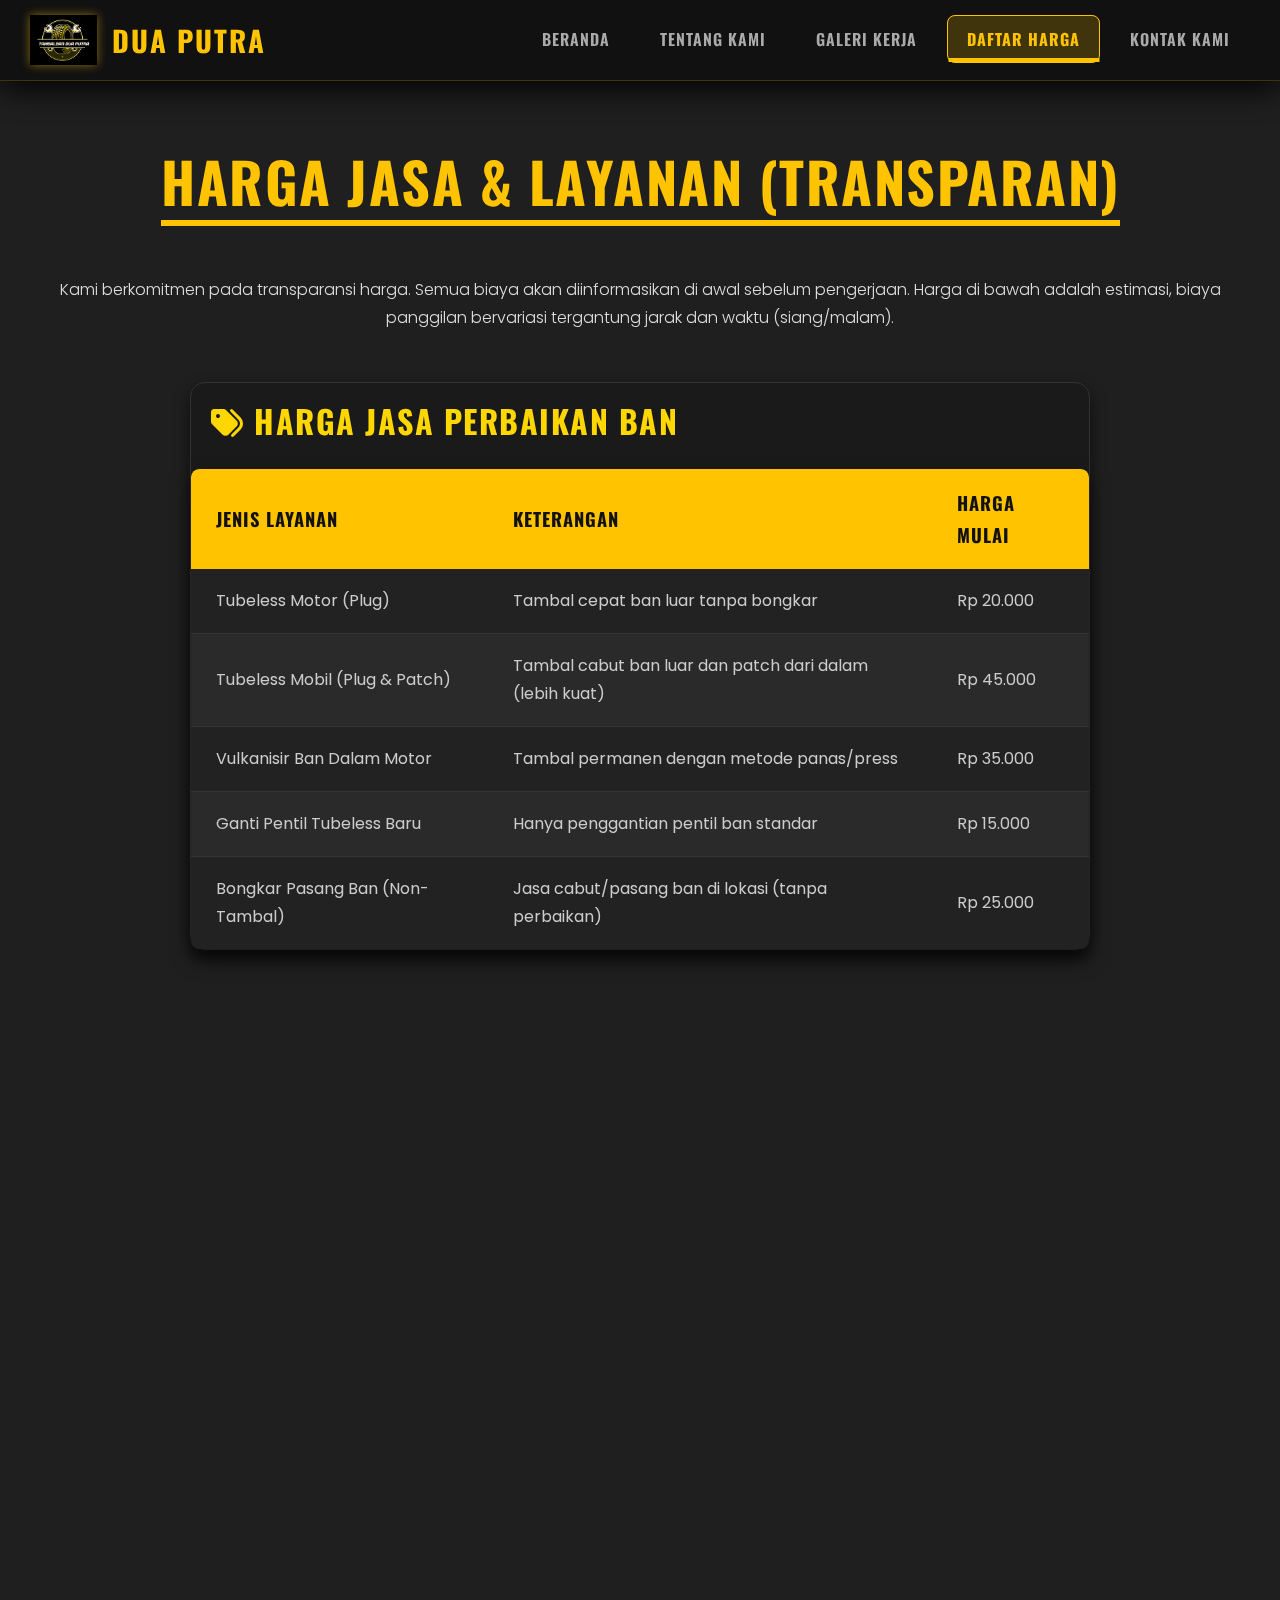
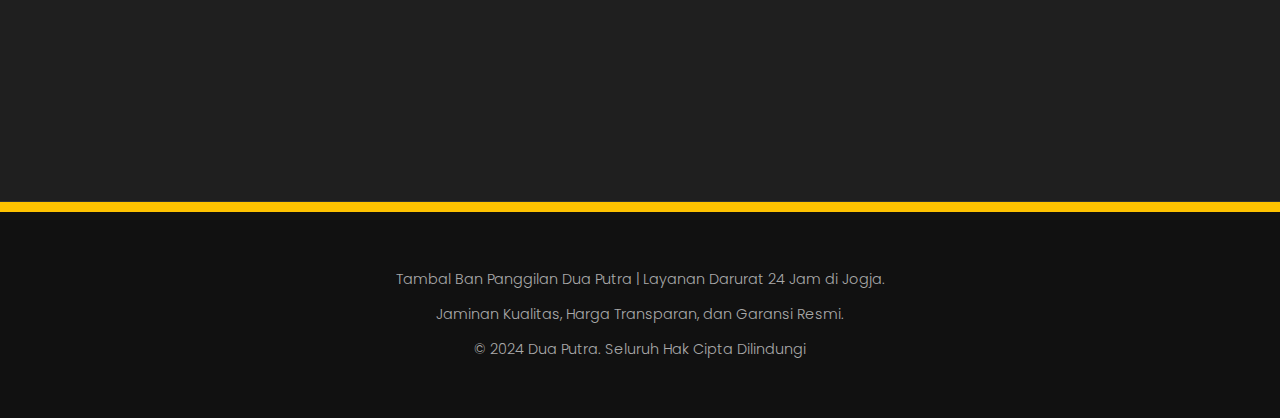
<file: harga.html>
<!DOCTYPE html>
<html lang="id">
<head>
    <meta charset="UTF-8">
    <meta name="viewport" content="width=device-width, initial-scale=1.0">
    <title>Daftar Harga | Dua Putra</title>
    <link rel="stylesheet" href="https://cdnjs.cloudflare.com/ajax/libs/font-awesome/6.0.0-beta3/css/all.min.css">
    <link rel="stylesheet" href="style.css">
    <meta name="description" content="Daftar harga transparan untuk jasa tambal ban motor, mobil, tubeless, vulkanisir, dan biaya panggilan di Yogyakarta.">
    <meta name="keywords" content="harga tambal ban motor, biaya tambal ban mobil panggilan, harga vulkanisir, biaya kunjungan tambal ban">
</head>
<body>

    <header>
        <div class="container">
            <a href="index.html" class="logo-container">
                <img src="logozicco.png" alt="Logo Dua Putra" class="logo-img">
                <span class="logo-text">Dua Putra</span>
            </a>

            <nav>
                <ul class="nav-list">
                    <li><a href="index.html">Beranda</a></li>
                    <li><a href="tentang.html">Tentang Kami</a></li>
                    <li><a href="galeri.html">Galeri Kerja</a></li>
                    <li><a href="harga.html" class="active">Daftar Harga</a></li>
                    <li><a href="kontak.html">Kontak Kami</a></li>
                </ul>
            </nav>
        </div>
    </header>

    <section id="harga">
        <div class="container" style="flex-direction: column;">
            <h2 class="animate-on-scroll">Harga Jasa & Layanan (Transparan)</h2>
            
            <p class="text-center animate-on-scroll fade-in-delay-1">
                Kami berkomitmen pada transparansi harga. Semua biaya akan diinformasikan di awal sebelum pengerjaan. Harga di bawah adalah estimasi, biaya panggilan bervariasi tergantung jarak dan waktu (siang/malam).
            </p>

            <div class="layanan-item animate-on-scroll fade-in-delay-2 margin-top-30" style="width: 100%; max-width: 900px; padding: 0;">
                <h3 style="margin: 20px 20px 0 20px;"><i class="fas fa-tags"></i> Harga Jasa Perbaikan Ban</h3>
                <table class="tabel-harga">
                    <thead>
                        <tr>
                            <th>Jenis Layanan</th>
                            <th>Keterangan</th>
                            <th>Harga Mulai</th>
                        </tr>
                    </thead>
                    <tbody>
                        <tr>
                            <td data-label="Jenis Layanan">Tubeless Motor (Plug)</td>
                            <td data-label="Keterangan">Tambal cepat ban luar tanpa bongkar</td>
                            <td data-label="Harga Mulai">Rp 20.000</td>
                        </tr>
                        <tr>
                            <td data-label="Jenis Layanan">Tubeless Mobil (Plug & Patch)</td>
                            <td data-label="Keterangan">Tambal cabut ban luar dan patch dari dalam (lebih kuat)</td>
                            <td data-label="Harga Mulai">Rp 45.000</td>
                        </tr>
                        <tr>
                            <td data-label="Jenis Layanan">Vulkanisir Ban Dalam Motor</td>
                            <td data-label="Keterangan">Tambal permanen dengan metode panas/press</td>
                            <td data-label="Harga Mulai">Rp 35.000</td>
                        </tr>
                        <tr>
                            <td data-label="Jenis Layanan">Ganti Pentil Tubeless Baru</td>
                            <td data-label="Keterangan">Hanya penggantian pentil ban standar</td>
                            <td data-label="Harga Mulai">Rp 15.000</td>
                        </tr>
                        <tr>
                            <td data-label="Jenis Layanan">Bongkar Pasang Ban (Non-Tambal)</td>
                            <td data-label="Keterangan">Jasa cabut/pasang ban di lokasi (tanpa perbaikan)</td>
                            <td data-label="Harga Mulai">Rp 25.000</td>
                        </tr>
                    </tbody>
                </table>
            </div>

            <div class="layanan-item animate-on-scroll fade-in-delay-3 margin-top-30" style="width: 100%; max-width: 900px; padding: 0;">
                <h3 style="margin: 20px 20px 0 20px;"><i class="fas fa-location-arrow"></i> Biaya Panggilan (Jasa Kunjungan)</h3>
                <table class="tabel-harga">
                    <thead>
                        <tr>
                            <th>Jarak dari Base</th>
                            <th>Siang (06:00 - 18:00)</th>
                            <th>Malam (18:00 - 06:00)</th>
                        </tr>
                    </thead>
                    <tbody>
                        <tr>
                            <td data-label="Jarak dari Base">0 - 5 km</td>
                            <td data-label="Siang (06:00 - 18:00)">Rp 25.000</td>
                            <td data-label="Malam (18:00 - 06:00)">Rp 35.000</td>
                        </tr>
                        <tr>
                            <td data-label="Jarak dari Base">5 - 10 km</td>
                            <td data-label="Siang (06:00 - 18:00)">Rp 35.000</td>
                            <td data-label="Malam (18:00 - 06:00)">Rp 50.000</td>
                        </tr>
                        <tr>
                            <td data-label="Jarak dari Base">10 - 15 km</td>
                            <td data-label="Siang (06:00 - 18:00)">Rp 50.000</td>
                            <td data-label="Malam (18:00 - 06:00)">Rp 75.000</td>
                        </tr>
                        <tr>
                            <td data-label="Jarak dari Base">> 15 km</td>
                            <td data-label="Siang (06:00 - 18:00)">Nego (Mulai Rp 60.000)</td>
                            <td data-label="Malam (18:00 - 06:00)">Nego (Mulai Rp 80.000)</td>
                        </tr>
                    </tbody>
                </table>
            </div>
            
            <div class="layanan-item animate-on-scroll fade-in-delay-4 margin-top-50 border-top-dashed" style="width: 100%; max-width: 900px; padding: 30px;">
                <p class="text-center" style="margin-bottom: 0;">
                    <i class="fas fa-exclamation-circle text-highlight"></i>
                    Biaya jasa dan panggilan dibayarkan setelah pengerjaan selesai. Hubungi kami untuk konfirmasi harga final, terutama di waktu sibuk atau jarak jauh.
                </p>
            </div>
            
            <a href="kontak.html" class="btn margin-top-50 animate-on-scroll fade-in-delay-5">Panggil Teknisi Sekarang Juga!</a>

        </div>
    </section>

    <footer>
        <div class="container footer-content">
            <p>Tambal Ban Panggilan Dua Putra | Layanan Darurat 24 Jam di Jogja.</p>
            <p>Jaminan Kualitas, Harga Transparan, dan Garansi Resmi.</p>
            <p>© 2024 Dua Putra. Seluruh Hak Cipta Dilindungi</p>
        </div>
    </footer>

    <script src="script.js"></script>
</body>
</html>
</file>
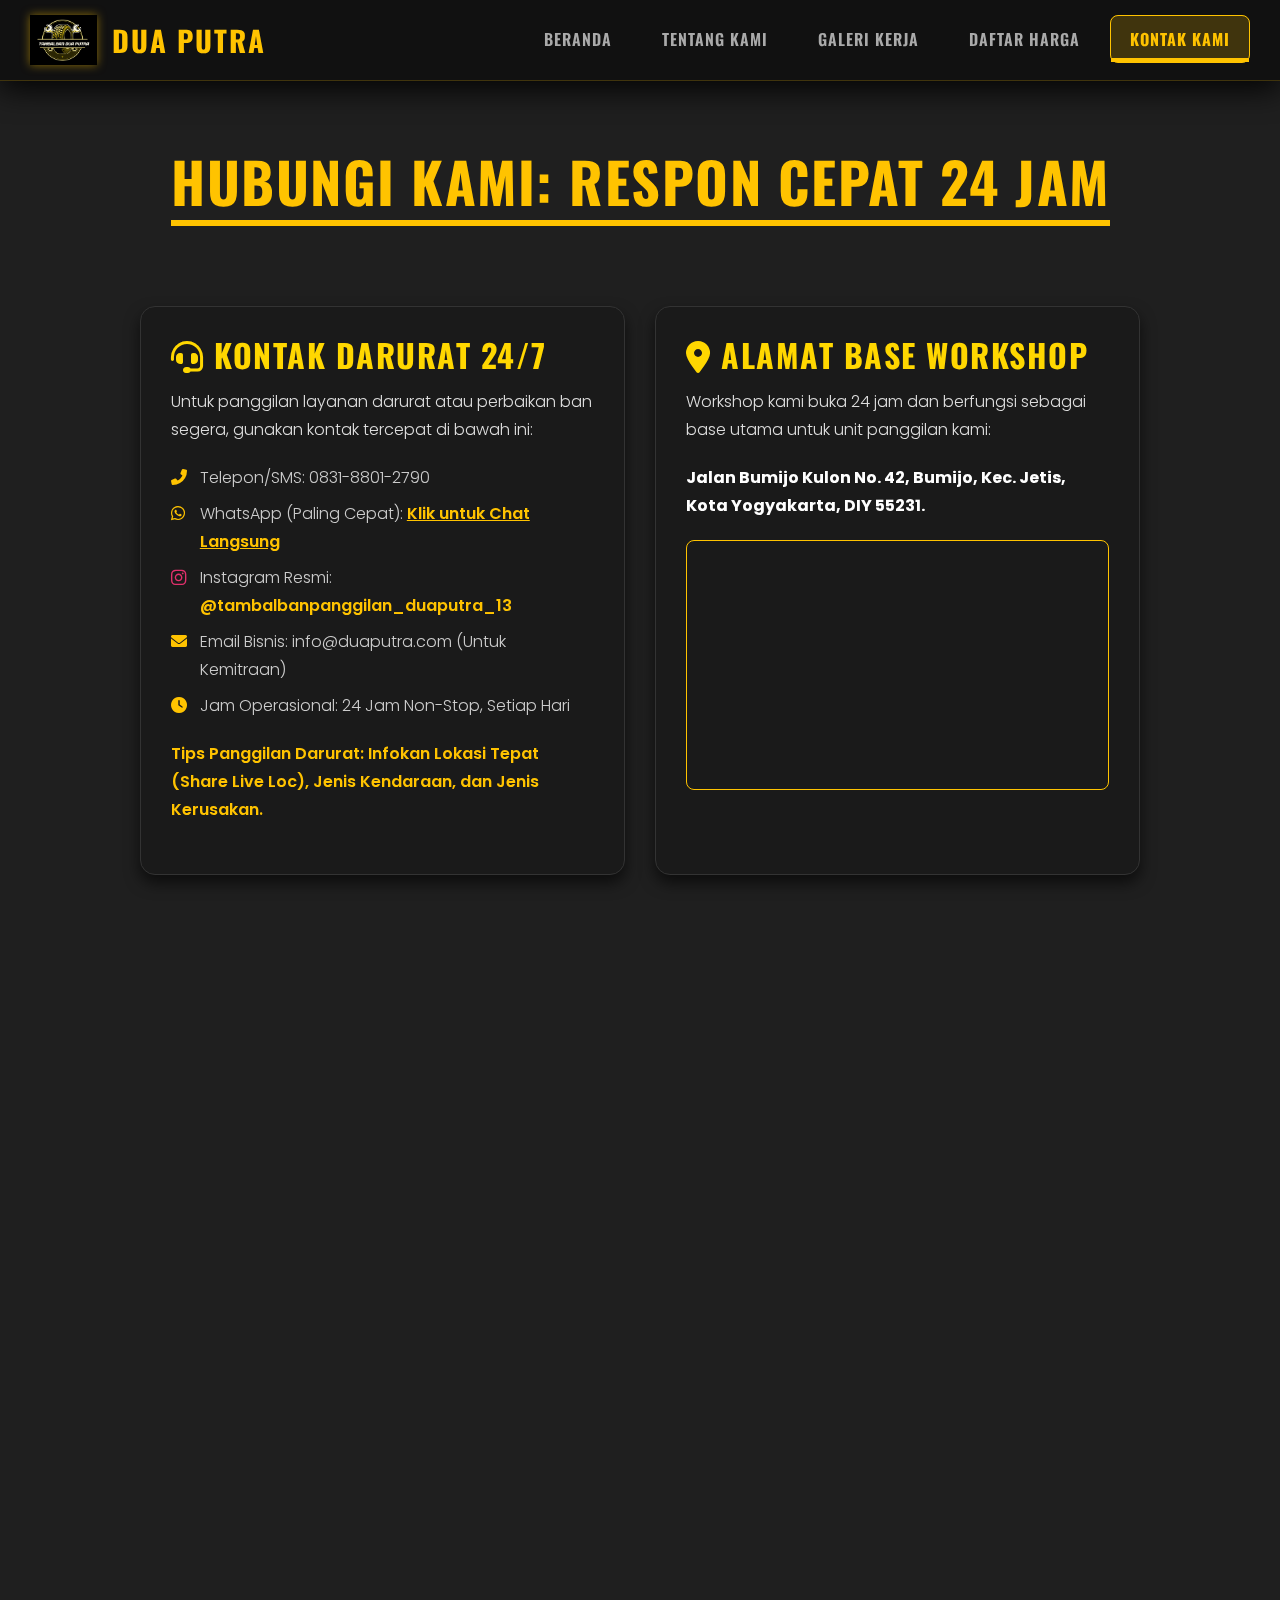
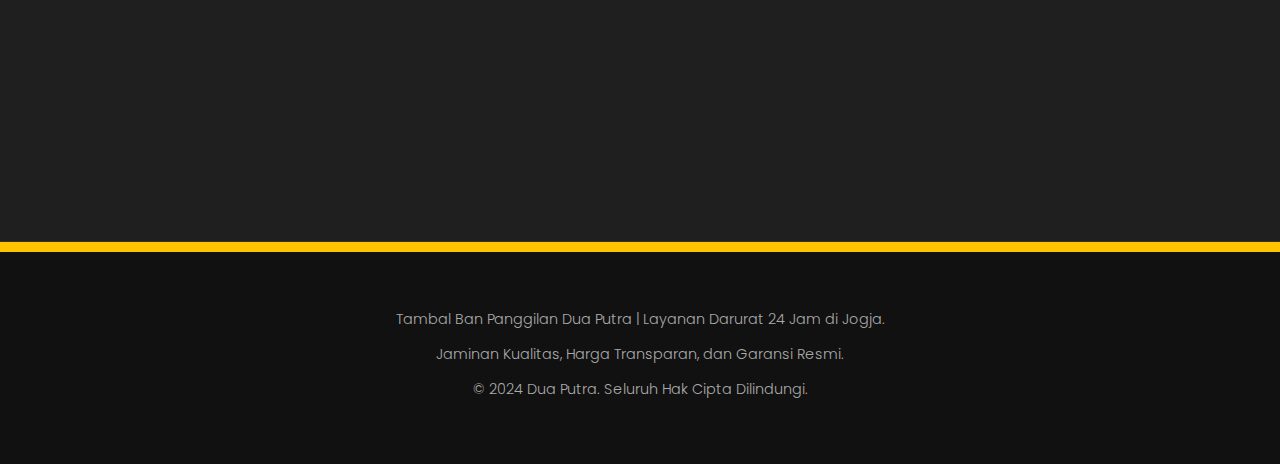
<file: kontak.html>
<!DOCTYPE html>
<html lang="id">
<head>
    <meta charset="UTF-8">
    <meta name="viewport" content="width=device-width, initial-scale=1.0">
    <title>Kontak Kami | Dua Putra</title>
    <link rel="stylesheet" href="https://cdnjs.cloudflare.com/ajax/libs/font-awesome/6.0.0-beta3/css/all.min.css">
    <link rel="stylesheet" href="style.css">
    <meta name="description" content="Hubungi Tambal Ban Dua Putra 24 jam untuk layanan panggilan darurat di Yogyakarta. Telepon, WhatsApp, dan Form Kontak.">
    <meta name="keywords" content="nomor telepon tambal ban 24 jam, alamat tambal ban jogja, kontak darurat ban">
</head>
<body>

    <header>
        <div class="container">
            <a href="index.html" class="logo-container">
                <img src="logozicco.png" alt="Logo Dua Putra" class="logo-img">
                <span class="logo-text">Dua Putra</span>
            </a>

            <nav>
                <ul class="nav-list">
                    <li><a href="index.html">Beranda</a></li>
                    <li><a href="tentang.html">Tentang Kami</a></li>
                    <li><a href="galeri.html">Galeri Kerja</a></li>
                    <li><a href="harga.html">Daftar Harga</a></li>
                    <li><a href="kontak.html" class="active">Kontak Kami</a></li>
                </ul>
            </nav>
        </div>
    </header>

    <section id="kontak">
        <div class="container" style="flex-direction: column; align-items: center;">
            <h2 class="text-center animate-on-scroll">Hubungi Kami: Respon Cepat 24 Jam</h2>
            
            <div style="display: grid; grid-template-columns: repeat(auto-fit, minmax(300px, 1fr)); gap: 30px; width: 100%; max-width: 1000px; margin-top: 30px;">

                <div class="layanan-item animate-on-scroll" style="padding: 30px;">
                    <h3 style="margin-top: 0;"><i class="fas fa-headset"></i> Kontak Darurat 24/7</h3>
                    <p>Untuk panggilan layanan darurat atau perbaikan ban segera, gunakan kontak tercepat di bawah ini:</p>
                    
                    <ul style="list-style: none; padding-left: 0;">
                        <li><i class="fas fa-phone-alt" style="color: var(--warna-utama);"></i> Telepon/SMS: 0831-8801-2790</li>
                        <li><i class="fab fa-whatsapp" style="color: var(--warna-utama);"></i> WhatsApp (Paling Cepat): <a href="https://wa.me/6283188012790" class="text-highlight">Klik untuk Chat Langsung</a></li>
                        
                        <li><i class="fab fa-instagram instagram-icon"></i> Instagram Resmi: <a href="https://www.instagram.com/tambalbanpanggilan_duaputra_13" class="text-highlight">@tambalbanpanggilan_duaputra_13</a></li>
                        
                        <li><i class="fas fa-envelope" style="color: var(--warna-utama);"></i> Email Bisnis: info@duaputra.com (Untuk Kemitraan)</li>
                        <li><i class="fas fa-clock" style="color: var(--warna-utama);"></i> Jam Operasional: 24 Jam Non-Stop, Setiap Hari</li>
                    </ul>
                    <p class="text-highlight margin-top-20">Tips Panggilan Darurat: Infokan Lokasi Tepat (Share Live Loc), Jenis Kendaraan, dan Jenis Kerusakan.</p>
                </div>

                <div class="layanan-item animate-on-scroll fade-in-delay-1" style="padding: 30px;">
                    <h3 style="margin-top: 0;"><i class="fas fa-map-marker-alt"></i> Alamat Base Workshop</h3>
                    <p>Workshop kami buka 24 jam dan berfungsi sebagai base utama untuk unit panggilan kami:</p>
                    <p style="font-weight: bold; color: var(--warna-teks);">Jalan Bumijo Kulon No. 42, Bumijo, Kec. Jetis, Kota Yogyakarta, DIY 55231.</p>
                    
                    <div style="height: 250px; width: 100%; border: 1px solid var(--warna-utama); border-radius: var(--radius-default); overflow: hidden; margin-top: 15px;">
                        <iframe src="https://www.google.com/maps/embed?pb=!1m18!1m12!1m3!1d3953.0768407870933!2d110.36006451477815!3d-7.794101494396181!2m3!1f0!2f0!3f0!3m2!1i1024!2i768!4f13.1!3m3!1m2!1s0x2e7a5789a7f3d537%3A0x673c09f8e4e97653!2sTambal%20Ban%2024%20Jam%20Dua%20Putra!5e0!3m2!1sid!2sid!4v1638361026789!5m2!1sid!2sid" width="100%" height="100%" style="border:0;" allowfullscreen="" loading="lazy"></iframe>
                    </div>
                </div>

            </div>

            <div class="layanan-item animate-on-scroll fade-in-delay-2 margin-top-30" style="width: 100%; max-width: 1000px; padding: 40px;">
                 <h3 class="text-center" style="margin-top: 0;"><i class="fas fa-comment-dots"></i> Kirim Pesan (Non-Darurat)</h3>
                <p class="text-center" style="margin-bottom: 30px;">Untuk pertanyaan umum, kritik, saran, atau penawaran kerja sama, silakan gunakan formulir di bawah. Kami akan merespon dalam 1x24 jam.</p>
                <form id="form-kontak" class="form-kontak">
                    <div class="form-group">
                        <label for="nama"><i class="fas fa-user"></i> Nama Lengkap:</label>
                        <input type="text" id="nama" required placeholder="Cth: Bima Sakti">
                    </div>
                    <div class="form-group">
                        <label for="email"><i class="fas fa-envelope"></i> Email Anda:</label>
                        <input type="email" id="email" required placeholder="Cth: bimasakti@email.com">
                    </div>
                    <div class="form-group">
                        <label for="pesan"><i class="fas fa-pen"></i> Pesan Anda:</label>
                        <textarea id="pesan" rows="6" required placeholder="Tuliskan pesan, pertanyaan, atau saran Anda di sini..."></textarea>
                    </div>
                    <button type="submit" class="btn">Kirim Pesan Sekarang</button>
                </form>
            </div>

        </div>
    </section>

    <footer>
        <div class="container footer-content">
            <p>Tambal Ban Panggilan Dua Putra | Layanan Darurat 24 Jam di Jogja.</p>
            <p>Jaminan Kualitas, Harga Transparan, dan Garansi Resmi.</p>
            <p>© 2024 Dua Putra. Seluruh Hak Cipta Dilindungi. </p>
        </div>
    </footer>

    <script src="script.js"></script>
</body>
</html>
</file>
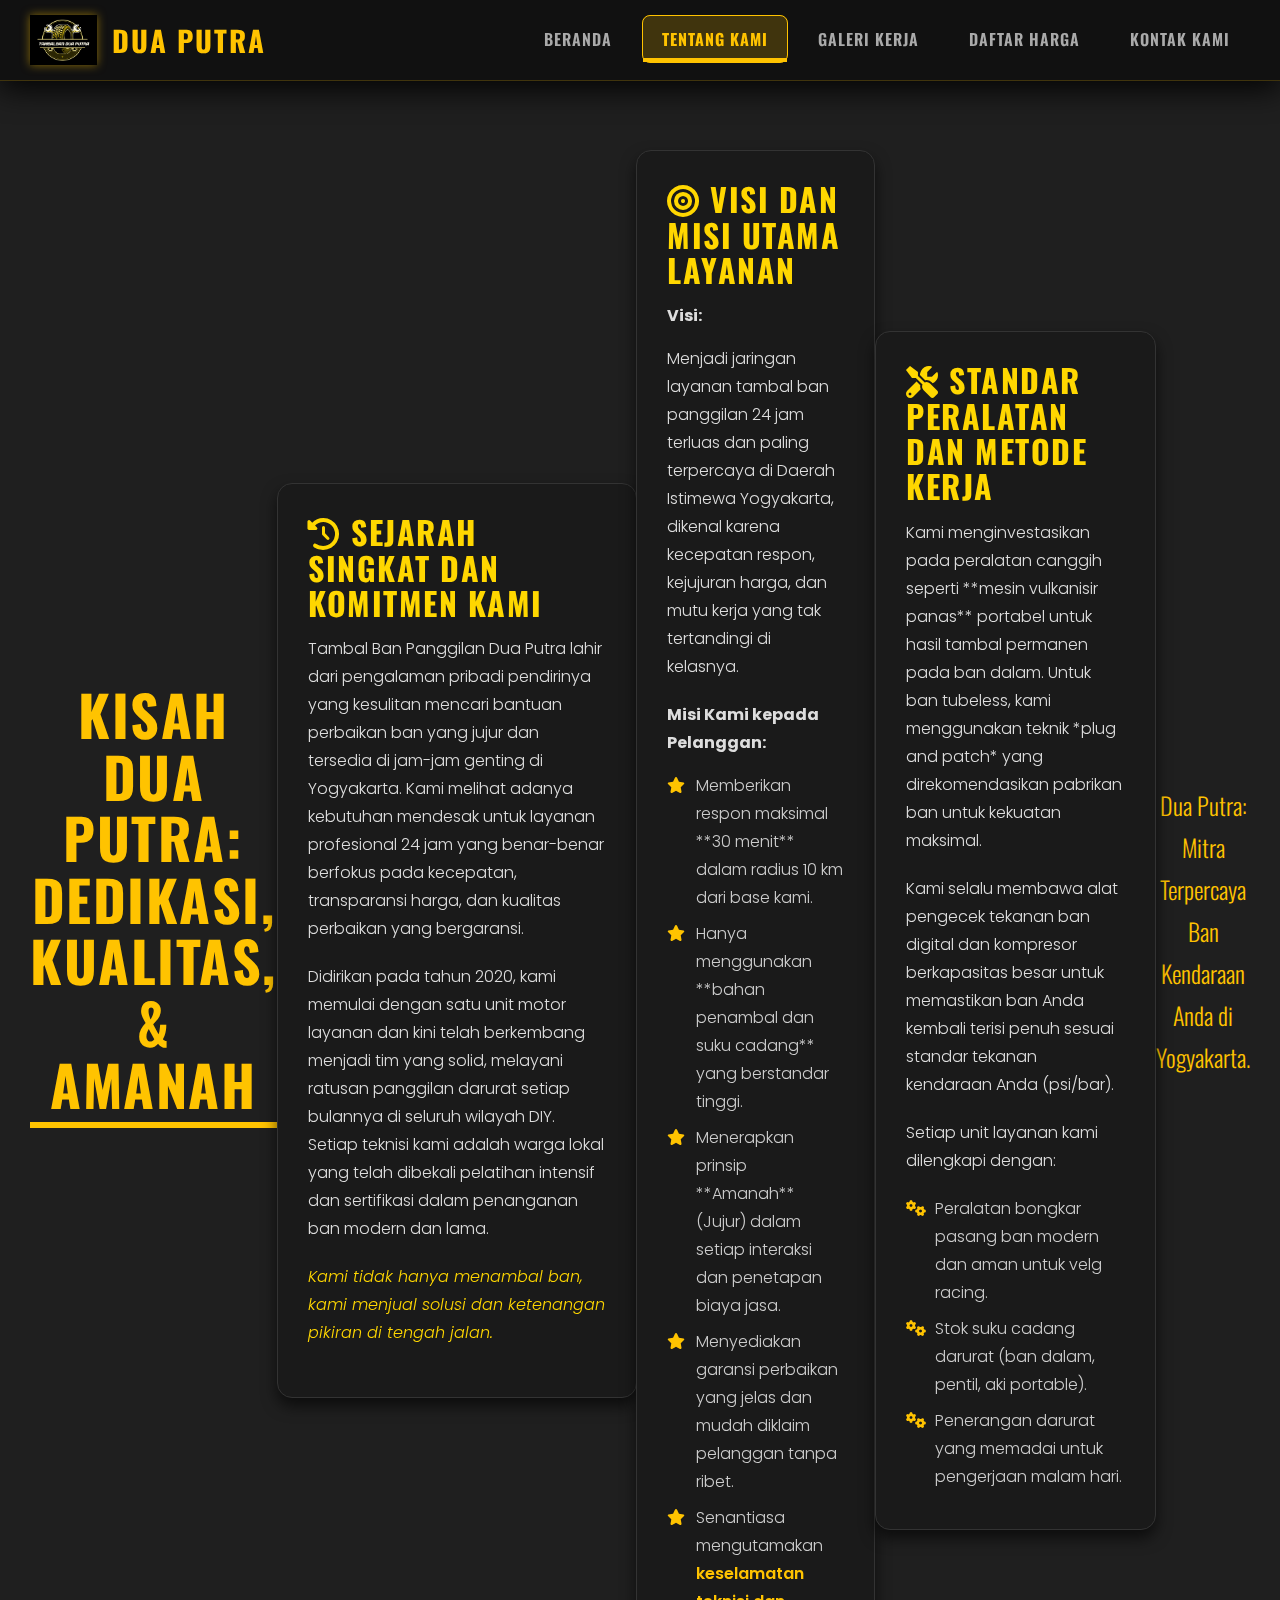
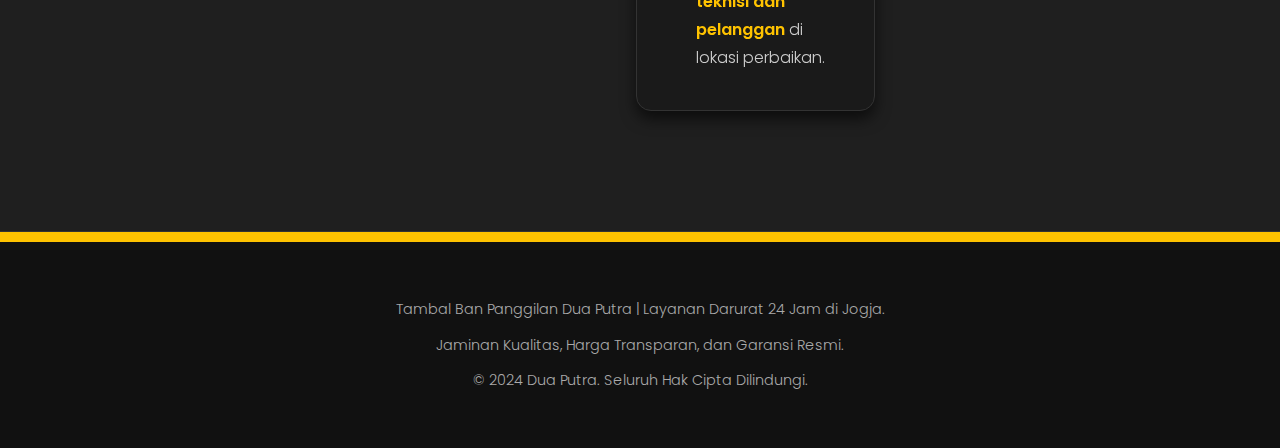
<file: tentang.html>
<!DOCTYPE html>
<html lang="id">
<head>
    <meta charset="UTF-8">
    <meta name="viewport" content="width=device-width, initial-scale=1.0">
    <title>Tentang Kami | Dua Putra</title>
    <link rel="stylesheet" href="https://cdnjs.cloudflare.com/ajax/libs/font-awesome/6.0.0-beta3/css/all.min.css">
    <link rel="stylesheet" href="style.css">
    <meta name="description" content="Kisah di balik Tambal Ban Dua Putra. Komitmen kami pada kualitas, kecepatan, dan amanah dalam layanan panggilan 24 jam di Yogyakarta.">
    <meta name="keywords" content="sejarah dua putra, visi misi, komitmen layanan tambal ban jogja">
</head>
<body>

    <header>
        <div class="container">
            <a href="index.html" class="logo-container">
                <img src="logozicco.png" alt="Logo Dua Putra" class="logo-img">
                <span class="logo-text">Dua Putra</span>
            </a>

            <nav>
                <ul class="nav-list">
                    <li><a href="index.html">Beranda</a></li>
                    <li><a href="tentang.html" class="active">Tentang Kami</a></li>
                    <li><a href="galeri.html">Galeri Kerja</a></li>
                    <li><a href="harga.html">Daftar Harga</a></li>
                    <li><a href="kontak.html">Kontak Kami</a></li>
                </ul>
            </nav>
        </div>
    </header>

    <section id="about">
        <div class="container">
            <h2 class="text-center animate-on-scroll">Kisah Dua Putra: Dedikasi, Kualitas, & Amanah</h2>
            
            <div class="layanan-item animate-on-scroll margin-top-50" style="padding: 30px;">
                <h3 style="margin-top: 0;"><i class="fas fa-history"></i> Sejarah Singkat dan Komitmen Kami</h3>
                <p>
                    Tambal Ban Panggilan Dua Putra lahir dari pengalaman pribadi pendirinya yang kesulitan mencari bantuan perbaikan ban yang jujur dan tersedia di jam-jam genting di Yogyakarta. Kami melihat adanya kebutuhan mendesak untuk layanan profesional 24 jam yang benar-benar berfokus pada kecepatan, transparansi harga, dan kualitas perbaikan yang bergaransi.
                </p>
                <p>
                    Didirikan pada tahun 2020, kami memulai dengan satu unit motor layanan dan kini telah berkembang menjadi tim yang solid, melayani ratusan panggilan darurat setiap bulannya di seluruh wilayah DIY. Setiap teknisi kami adalah warga lokal yang telah dibekali pelatihan intensif dan sertifikasi dalam penanganan ban modern dan lama.
                </p>
                <p style="font-style: italic; color: var(--warna-highlight);">Kami tidak hanya menambal ban, kami menjual solusi dan ketenangan pikiran di tengah jalan.</p>
            </div>

            <div class="layanan-item animate-on-scroll fade-in-delay-1 margin-top-30" style="padding: 30px;">
                <h3 style="margin-top: 0;"><i class="fas fa-bullseye"></i> Visi dan Misi Utama Layanan</h3>
                <p style="font-weight: bold; margin-bottom: 15px;">Visi:</p>
                <p>
                    Menjadi jaringan layanan tambal ban panggilan 24 jam terluas dan paling terpercaya di Daerah Istimewa Yogyakarta, dikenal karena kecepatan respon, kejujuran harga, dan mutu kerja yang tak tertandingi di kelasnya.
                </p>
                <p style="font-weight: bold; margin-top: 20px; margin-bottom: 15px;">Misi Kami kepada Pelanggan:</p>
                <ul style="list-style: none; padding-left: 0;">
                    <li><i class="fas fa-star" style="color: var(--warna-utama);"></i> Memberikan respon maksimal **30 menit** dalam radius 10 km dari base kami.</li>
                    <li><i class="fas fa-star" style="color: var(--warna-utama);"></i> Hanya menggunakan **bahan penambal dan suku cadang** yang berstandar tinggi.</li>
                    <li><i class="fas fa-star" style="color: var(--warna-utama);"></i> Menerapkan prinsip **Amanah** (Jujur) dalam setiap interaksi dan penetapan biaya jasa.</li>
                    <li><i class="fas fa-star" style="color: var(--warna-utama);"></i> Menyediakan garansi perbaikan yang jelas dan mudah diklaim pelanggan tanpa ribet.</li>
                    <li><i class="fas fa-star" style="color: var(--warna-utama);"></i> Senantiasa mengutamakan <span class="text-highlight">keselamatan teknisi dan pelanggan</span> di lokasi perbaikan.</li>
                </ul>
            </div>

            <div class="layanan-item animate-on-scroll fade-in-delay-2 margin-top-30" style="padding: 30px;">
                <h3 style="margin-top: 0;"><i class="fas fa-tools"></i> Standar Peralatan dan Metode Kerja</h3>
                <p>
                    Kami menginvestasikan pada peralatan canggih seperti **mesin vulkanisir panas** portabel untuk hasil tambal permanen pada ban dalam. Untuk ban tubeless, kami menggunakan teknik *plug and patch* yang direkomendasikan pabrikan ban untuk kekuatan maksimal.
                </p>
                <p>
                    Kami selalu membawa alat pengecek tekanan ban digital dan kompresor berkapasitas besar untuk memastikan ban Anda kembali terisi penuh sesuai standar tekanan kendaraan Anda (psi/bar).
                </p>
                <p>Setiap unit layanan kami dilengkapi dengan:</p>
                <ul>
                    <li><i class="fas fa-cogs" style="color: var(--warna-utama);"></i> Peralatan bongkar pasang ban modern dan aman untuk velg racing.</li>
                    <li><i class="fas fa-cogs" style="color: var(--warna-utama);"></i> Stok suku cadang darurat (ban dalam, pentil, aki portable).</li>
                    <li><i class="fas fa-cogs" style="color: var(--warna-utama);"></i> Penerangan darurat yang memadai untuk pengerjaan malam hari.</li>
                </ul>
            </div>
            
            <p class="text-center margin-top-50" style="font-family: var(--font-heading); color: var(--warna-utama); font-size: 1.5em;">Dua Putra: Mitra Terpercaya Ban Kendaraan Anda di Yogyakarta.</p>
        </div>
    </section>

    <footer>
        <div class="container footer-content">
            <p>Tambal Ban Panggilan Dua Putra | Layanan Darurat 24 Jam di Jogja.</p>
            <p>Jaminan Kualitas, Harga Transparan, dan Garansi Resmi.</p>
            <p>© 2024 Dua Putra. Seluruh Hak Cipta Dilindungi.</p>
        </div>
    </footer>

    <script src="script.js"></script>
</body>
</html>
</file>
<file: style.css>
/* =======================================================================================
   1. Variabel Global, Import Font, dan Konfigurasi Dasar (±50 Baris)
   ======================================================================================= */
@import url('https://fonts.googleapis.com/css2?family=Oswald:wght@200..700&family=Poppins:ital,wght@0,100;0,200;0,300;0,400;0,500;0,600;0,700;0,800;0,900;1,100;1,200;1,300;1,400;1,500;1,600;1,700;1,800;1,900&display=swap');

:root {
    /* Palet Warna Utama */
    --warna-utama: #FFC300; /* Kuning Terang (Primary Accent) */
    --warna-kedua: #111111; /* Hitam Pekat (Dark Background) */
    --warna-latar: #1F1F1F; /* Latar Belakang Konten (Section Background) */
    --warna-teks: #FFFFFF; /* Putih (General Text Color) */
    --warna-sub-teks: #DDDDDD; /* Abu Muda (Secondary Text Color) */
    --warna-border-gelap: #333333; /* Border & Separator */
    --warna-highlight: #FFD700; /* Emas (Sub-Accent) */

    /* Konfigurasi Tipografi */
    --font-heading: 'Oswald', sans-serif; 
    --font-body: 'Poppins', sans-serif; 
    --font-size-base: 16px; 
    --line-height-body: 1.75; 
    --line-height-heading: 1.1;

    /* Konfigurasi Animasi & Spacing */
    --animasi-transisi: 0.5s cubic-bezier(0.25, 0.46, 0.45, 0.94);
    --radius-default: 8px;
    --padding-section: 120px 0;
}

/* =======================================================================================
   2. Reset, Body, dan Scrollbar (±40 Baris)
   ======================================================================================= */
* {
    margin: 0;
    padding: 0;
    box-sizing: border-box;
}

html {
    scroll-behavior: smooth;
}

body {
    font-family: var(--font-body);
    line-height: var(--line-height-body); 
    background-color: var(--warna-kedua);
    color: var(--warna-teks);
    overflow-x: hidden;
    font-size: var(--font-size-base); 
    -webkit-font-smoothing: antialiased; 
}

/* Kustomisasi Scrollbar untuk Desktop */
body::-webkit-scrollbar { width: 10px; }
body::-webkit-scrollbar-track { 
    background: #181818; 
    border-left: 2px solid #000;
}
body::-webkit-scrollbar-thumb { 
    background-color: var(--warna-utama); 
    border-radius: 5px; 
    border: 2px solid #000;
    transition: background-color 0.3s;
}
body::-webkit-scrollbar-thumb:hover {
    background-color: var(--warna-highlight);
}

/* Kontainer Utama (Center Alignment) */
.container {
    max-width: 1280px;
    margin: 0 auto;
    padding: 0 30px; 
    display: flex;
    /* DIGANTI: Sekarang hanya menampung konten */
    /* justify-content: center; */ 
    align-items: center;
    position: relative;
}

/* =======================================================================================
   3. Tipografi dan Heading (±70 Baris)
   ======================================================================================= */
h1, h2, h3, h4 {
    font-family: var(--font-heading);
    text-transform: uppercase;
    color: var(--warna-utama);
    line-height: var(--line-height-heading); 
    letter-spacing: 1.5px;
    transition: color 0.3s ease;
}

h1 {
    font-size: 5em; 
    font-weight: 900;
    text-shadow: 3px 3px var(--warna-kedua);
    margin-bottom: 25px;
    letter-spacing: 6px;
}

h2 {
    font-size: 3.5em;
    font-weight: 800;
    display: inline-block;
    padding-bottom: 8px;
    border-bottom: 6px solid var(--warna-utama); 
    margin-top: 30px; 
    margin-bottom: 50px; 
    text-align: center;
    width: auto;
}

h3 {
    font-size: 2em;
    font-weight: 700;
    margin-top: 20px;
    margin-bottom: 15px;
    color: var(--warna-highlight); 
}

h4 {
    font-size: 1.5em;
    font-weight: 600;
    margin-bottom: 10px;
}

p {
    font-family: var(--font-body);
    margin-bottom: 20px; 
    color: var(--warna-sub-teks);
    font-weight: 300; 
}

/* Teks Spesial */
.hero-tagline {
    font-size: 1.4em; 
    color: var(--warna-utama);
    font-weight: 500;
    margin-bottom: 40px; 
    text-shadow: 1px 1px 2px rgba(0, 0, 0, 0.5);
}

.text-highlight {
    color: var(--warna-utama);
    font-weight: 600;
}

.text-center { 
    text-align: center; 
}

/* =======================================================================================
   4. Header, Navigasi, dan Logo (VERSI LOGO DI KIRI, BUKAN DI TENGAH)
   ======================================================================================= */
header {
    background-color: rgba(17, 17, 17, 0.98); 
    backdrop-filter: blur(10px); 
    padding: 15px 0; 
    position: fixed;
    width: 100%;
    top: 0;
    z-index: 1000;
    box-shadow: 0 8px 30px rgba(0, 0, 0, 0.9); 
    transition: all var(--animasi-transisi);
    border-bottom: 1px solid rgba(255, 195, 0, 0.2);
}

header.scrolled {
    padding: 10px 0; 
    background-color: rgba(0, 0, 0, 0.98);
}

/* Container Header untuk penempatan logo dan nav */
header .container {
    justify-content: space-between; /* Untuk memisahkan Logo dan Navigasi */
}

/* ================================================== */
/* STYLING KHUSUS LOGO DI KIRI */
.logo-container {
    display: flex;
    align-items: center;
    text-decoration: none;
    user-select: none;
    cursor: pointer;
}

.logo-img {
    height: 50px; /* **Logo Gambar di Kiri Lebih Kecil** */
    width: auto;
    display: block;
    margin-right: 15px; /* Jarak antara logo gambar dan teks */
    transition: transform 0.4s ease, filter 0.4s ease;
    filter: drop-shadow(0 0 5px rgba(255, 195, 0, 0.5)); 
}

.logo-text {
    font-family: var(--font-heading);
    font-size: 1.8em;
    font-weight: 800;
    color: var(--warna-utama);
    text-transform: uppercase;
    letter-spacing: 2px;
    transition: color 0.3s ease;
}

.logo-container:hover .logo-text {
    color: var(--warna-highlight);
}

.logo-container:hover .logo-img {
    transform: scale(1.05);
}
/* ================================================== */


/* Styling NAVIGASI CONTAINER */
nav {
    width: auto; /* Nav hanya menempati ruang yang dibutuhkan */
    display: flex;
    justify-content: flex-end; /* Menu ke Kanan */
}

.nav-list { 
    list-style: none;
    display: flex;
    gap: 10px; 
    justify-content: flex-end; /* Menu ke Kanan */
    align-items: center;
    padding: 0;
    margin: 0;
}

/* Item Logo Navigasi (HILANG) */
/* .nav-logo-item TIDAK DIPAKAI LAGI */

/* Styling Menu (sama seperti sebelumnya) */
.nav-list li a {
    font-family: var(--font-heading); 
    color: #AAAAAA; 
    text-decoration: none;
    font-weight: 600;
    padding: 12px 20px; 
    position: relative;
    transition: all 0.4s ease;
    border-radius: var(--radius-default);
    letter-spacing: 1px;
    text-transform: uppercase;
}

/* Efek Garis Bawah Navigasi */
nav ul li a::after {
    content: '';
    position: absolute;
    bottom: 0;
    left: 50%; 
    width: 0%; 
    height: 4px;
    background-color: var(--warna-utama);
    transform: translateX(-50%);
    transition: width 0.4s cubic-bezier(0.19, 1, 0.22, 1); 
}

nav ul li a:hover::after,
nav ul li a.active::after {
    width: 100%; 
}

/* Efek Hover dan Aktif Navigasi */
nav ul li a:hover {
    color: var(--warna-utama); 
    background-color: rgba(255, 195, 0, 0.1); 
}

nav ul li a.active {
    color: var(--warna-utama); 
    background-color: rgba(255, 195, 0, 0.2); 
    font-weight: 700;
    border: 1px solid var(--warna-utama);
    padding: 11px 19px; 
}


/* =======================================================================================
   5. Tombol (Buttons) dan Form (±80 Baris)
   ======================================================================================= */
/* [KODE BUTTONS DAN FORM SAMA DENGAN SEBELUMNYA] */
.btn {
    display: inline-block;
    background-color: var(--warna-utama);
    color: var(--warna-kedua);
    padding: 16px 45px;
    text-decoration: none;
    font-weight: 700;
    border: 2px solid transparent;
    border-radius: var(--radius-default);
    transition: all var(--animasi-transisi);
    box-shadow: 0 12px 25px rgba(255, 195, 0, 0.5);
    text-transform: uppercase;
    position: relative;
    overflow: hidden;
    z-index: 1;
    font-family: var(--font-heading);
    font-size: 1.1em;
}

.btn:hover {
    color: var(--warna-kedua);
    background-color: var(--warna-teks); 
    border-color: var(--warna-utama);
    box-shadow: 0 18px 35px rgba(255, 195, 0, 0.7);
    transform: translateY(-5px);
}

/* Tombol WhatsApp */
.btn-whatsapp {
    background-color: #25D366;
    box-shadow: 0 12px 25px rgba(37, 211, 102, 0.5);
    color: #FFFFFF;
}
.btn-whatsapp:hover {
    background-color: #1DA851;
    border-color: #FFFFFF;
    box-shadow: 0 18px 35px rgba(37, 211, 102, 0.7);
}

/* Form Input Styling */
.form-group {
    margin-bottom: 30px; 
}
.form-group label {
    display: block;
    margin-bottom: 10px;
    color: var(--warna-utama);
    font-weight: bold;
    font-size: 1.1em;
}
.form-group input[type="text"],
.form-group input[type="email"],
.form-group textarea {
    width: 100%;
    padding: 16px; 
    border: 2px solid var(--warna-border-gelap);
    border-radius: 8px;
    background-color: #2A2A2A;
    color: var(--warna-teks);
    font-size: 1em;
    transition: border-color 0.3s ease, box-shadow 0.3s ease;
}
.form-group input[type="text"]:focus,
.form-group input[type="email"]:focus,
.form-group textarea:focus {
    border-color: var(--warna-utama);
    outline: none;
    box-shadow: 0 0 10px rgba(255, 195, 0, 0.6);
    background-color: #1A1A1A;
}
.form-kontak {
    padding: 30px; 
    background-color: var(--warna-kedua);
    border-radius: 12px;
    border: 1px solid var(--warna-border-gelap);
    box-shadow: 0 10px 30px rgba(0, 0, 0, 0.7);
}

/* =======================================================================================
   6. Struktur Section, Hero, dan Layanan (±120 Baris)
   ======================================================================================= */
/* [KODE SECTION LAYANAN SAMA DENGAN SEBELUMNYA] */
section {
    padding: var(--padding-section); 
    position: relative;
    overflow: hidden;
    background-color: var(--warna-latar);
    border-bottom: 1px solid var(--warna-border-gelap);
}

#hero {
    min-height: 100vh;
    background-image: url('images/latar-ban.jpg'); 
    background-attachment: fixed; 
    background-size: cover;
    background-position: center center;
    display: flex;
    align-items: center;
    justify-content: center;
    text-align: center;
    position: relative;
    padding-top: 150px; 
    padding-bottom: 100px;
}

/* Overlay Gelap pada Hero */
#hero::before {
    content: '';
    position: absolute;
    top: 0;
    left: 0;
    right: 0;
    bottom: 0;
    background-color: rgba(0, 0, 0, 0.9); 
    z-index: 5;
}

.hero-content {
    z-index: 10;
    max-width: 1000px;
    padding: 0 20px;
}

/* Info Card di Hero */
.info-card-hero {
    background-color: rgba(0, 0, 0, 0.6); 
    padding: 25px 30px; 
    border-radius: var(--radius-default);
    border: 2px solid var(--warna-utama);
    box-shadow: 0 0 15px rgba(255, 195, 0, 0.4);
    margin-bottom: 20px;
}
.info-card-hero p {
    margin-bottom: 10px;
    font-size: 1.05em;
    font-weight: 300;
}

/* Icon untuk Layanan */
.service-icon-ban {
    font-size: 2.5em;
    color: var(--warna-utama);
    margin-bottom: 15px;
    display: block;
    transition: transform 0.4s ease;
}

/* Item Layanan Rapi & Interaktif */
.layanan-item {
    background-color: #1A1A1A;
    padding: 40px;
    border-radius: 15px; 
    border: 1px solid #333333;
    box-shadow: 0 8px 15px rgba(0, 0, 0, 0.6);
    transition: transform 0.5s ease, box-shadow 0.5s ease, background-color 0.4s ease;
    height: 100%; 
}
.layanan-item:hover {
    transform: translateY(-8px); 
    box-shadow: 0 20px 40px rgba(255, 195, 0, 0.4); 
    background-color: #151515; 
}
.layanan-item:hover .service-icon-ban {
    transform: scale(1.1);
}

/* List Styling Rapi dalam Item */
.layanan-item ul {
    list-style-type: none;
    padding-left: 0;
    margin-top: 10px;
}
.layanan-item ul li {
    margin-bottom: 8px; 
    padding-left: 1.8em; 
    position: relative;
    font-weight: 300;
    color: #CCCCCC;
}
.layanan-item ul li .fas, 
.layanan-item ul li .fab { 
    position: absolute;
    left: 0;
    top: 5px;
}

/* Grid Tata Letak */
.grid-3-cols {
    display: grid;
    grid-template-columns: repeat(auto-fit, minmax(320px, 1fr));
    gap: 30px;
}

/* =======================================================================================
   7. Tabel Harga Styling (±60 Baris)
   ======================================================================================= */
/* [KODE TABEL HARGA SAMA DENGAN SEBELUMNYA] */
.tabel-harga {
    width: 100%;
    border-collapse: separate; 
    border-spacing: 0;
    margin-top: 30px;
    font-family: var(--font-body);
    overflow: hidden; 
    border-radius: var(--radius-default);
    box-shadow: 0 10px 20px rgba(0, 0, 0, 0.5);
}

.tabel-harga th, .tabel-harga td {
    padding: 18px 25px; 
    text-align: left;
}

.tabel-harga thead tr {
    background-color: var(--warna-utama);
    color: var(--warna-kedua);
    text-transform: uppercase;
    font-size: 1.15em;
    font-family: var(--font-heading);
    letter-spacing: 1px;
}
.tabel-harga thead th:first-child {
    border-top-left-radius: var(--radius-default);
}
.tabel-harga thead th:last-child {
    border-top-right-radius: var(--radius-default);
}

.tabel-harga tbody tr {
    background-color: #222222;
    transition: background-color 0.3s ease;
}
.tabel-harga tbody tr:nth-child(even) {
    background-color: #2A2A2A;
}
.tabel-harga tbody tr:hover {
    background-color: #383838;
}

.tabel-harga tbody td {
    border-bottom: 1px solid var(--warna-border-gelap);
    color: #CCCCCC;
}
.tabel-harga tbody tr:last-child td {
    border-bottom: none;
}
.tabel-harga tbody tr:last-child td:first-child {
    border-bottom-left-radius: var(--radius-default);
}
.tabel-harga tbody tr:last-child td:last-child {
    border-bottom-right-radius: var(--radius-default);
}

/* =======================================================================================
   8. Galeri Styling (±40 Baris)
   ======================================================================================= */
/* [KODE GALERI SAMA DENGAN SEBELUMNYA] */
.galeri-grid {
    display: grid;
    grid-template-columns: repeat(auto-fit, minmax(280px, 1fr));
    gap: 25px;
    margin-top: 40px;
}
.galeri-item {
    overflow: hidden;
    border-radius: var(--radius-default);
    position: relative;
    box-shadow: 0 6px 15px rgba(0, 0, 0, 0.6);
    cursor: zoom-in;
    transition: transform 0.4s ease;
}
.galeri-item:hover {
    transform: scale(1.03);
}

.galeri-item img {
    width: 100%;
    height: 100%;
    object-fit: cover;
    display: block;
    transition: opacity 0.4s ease;
}

.galeri-overlay {
    position: absolute;
    bottom: 0;
    left: 0;
    right: 0;
    background: linear-gradient(to top, rgba(0, 0, 0, 0.85), rgba(0, 0, 0, 0));
    color: var(--warna-teks);
    padding: 20px 15px 10px;
    transition: background 0.4s ease;
}
.galeri-overlay p {
    margin: 0;
    font-family: var(--font-heading);
    font-size: 1.1em;
    color: var(--warna-utama);
}

/* =======================================================================================
   9. Animasi, Utility, dan Keyframes Tambahan (±60 Baris)
   ======================================================================================= */
/* [KODE ANIMASI SAMA DENGAN SEBELUMNYA] */

/* Animasi Pulse Button */
.pulse-anim {
    animation: pulse 2s infinite;
}
@keyframes pulse {
    0% { box-shadow: 0 0 0 0 rgba(255, 195, 0, 0.4); }
    70% { box-shadow: 0 0 0 20px rgba(255, 195, 0, 0); }
    100% { box-shadow: 0 0 0 0 rgba(255, 195, 0, 0); }
}

/* Animasi Fade In Scroll (Intersection Observer) */
.animate-on-scroll {
    opacity: 0;
    transform: translateY(80px) perspective(600px) rotateX(25deg); 
    transition: all 1.3s cubic-bezier(0.2, 0.8, 0.2, 1); 
}

.animate-on-scroll.in-view {
    opacity: 1;
    transform: translateY(0) perspective(600px) rotateX(0deg);
}

.fade-in-delay-1 { transition-delay: 0.15s; }
.fade-in-delay-2 { transition-delay: 0.30s; }
.fade-in-delay-3 { transition-delay: 0.45s; }
.fade-in-delay-4 { transition-delay: 0.60s; }
.fade-in-delay-5 { transition-delay: 0.75s; }

/* Utility Spacing */
.margin-top-20 { margin-top: 20px; }
.margin-top-30 { margin-top: 30px; }
.margin-top-50 { margin-top: 50px; }
.padding-30 { padding: 30px; }
.border-top-dashed { border-top: 2px dashed var(--warna-border-gelap); padding-top: 30px; }

/* =======================================================================================
   10. Styling Khusus Media Sosial (Instagram) (±20 Baris)
   ======================================================================================= */
/* [KODE INSTAGRAM SAMA DENGAN SEBELUMNYA] */

/* Warna Brand Instagram */
.instagram-icon {
    color: #E1306C !important; 
    font-size: 1.1em; 
}

/* Styling link Instagram di list kontak */
.layanan-item ul li a[href*="instagram"] {
    color: var(--warna-utama);
    transition: color 0.3s;
    text-decoration: none;
}
.layanan-item ul li a[href*="instagram"]:hover {
    color: #E1306C; 
    text-decoration: underline;
}

/* =======================================================================================
   11. Footer Styling (±30 Baris)
   ======================================================================================= */
/* [KODE FOOTER SAMA DENGAN SEBELUMNYA] */
footer {
    padding: 50px 0;
    border-top: 10px solid var(--warna-utama); 
    background-color: var(--warna-kedua);
    text-align: center;
    font-size: 0.9em;
    color: #AAAAAA;
}

.footer-content {
    flex-direction: column;
    justify-content: center;
    align-items: center;
}

.footer-content p {
    margin: 5px 0;
    color: #AAAAAA;
    font-weight: 300;
}

/* =======================================================================================
   12. Responsif Mobile (Media Queries) (±100 Baris)
   ======================================================================================= */

/* Tablet & Mobile (Max 1024px) */
@media (max-width: 1024px) {
    .container {
        padding: 0 20px;
    }
    h1 { font-size: 4em; }
    h2 { font-size: 2.8em; }
    .btn { padding: 14px 35px; }
    
    /* Navigasi Responsif */
    header .container {
        flex-direction: column; /* Logo dan Menu Stacked */
        align-items: center;
    }
    
    /* LOGO di Kiri Responsif */
    .logo-container {
        margin-bottom: 15px;
        margin-top: 5px;
    }
    .logo-img {
        height: 45px; /* Logo sedikit lebih kecil di mobile */
    }
    .logo-text {
        font-size: 1.5em;
    }
    
    .nav-list {
        flex-wrap: wrap;
        justify-content: center;
        gap: 5px;
    }
    nav ul li a {
        padding: 8px 15px;
        font-size: 0.9em;
    }
    
    /* Tabel Harga Responsif (sama dengan sebelumnya) */
    /* ... kode tabel responsif ... */
}

/* Mobile Portrait (Max 768px) */
@media (max-width: 768px) {
    section { padding: 80px 0; }
    h1 { font-size: 3em; letter-spacing: 3px; }
    h2 { font-size: 2.2em; margin-bottom: 30px; border-bottom-width: 4px;}
    h3 { font-size: 1.6em; }
    
    .hero-content { padding: 0 10px; }
    .hero-tagline { font-size: 1.2em; }
    
    .grid-3-cols, .galeri-grid {
        grid-template-columns: 1fr;
    }
    
    /* Tabel Harga Responsif (Teks Lebih Rapi di Mobile) */
    .tabel-harga { border: 1px solid var(--warna-border-gelap); }
    .tabel-harga, .tabel-harga th, .tabel-harga td {
        display: block;
    }
    
    .tabel-harga thead { display: none; }
    
    .tabel-harga tbody tr { margin-bottom: 20px; display: block; border: 1px solid #444; border-radius: 8px; }
    
    .tabel-harga td {
        border-bottom: 1px solid #444444;
        position: relative;
        padding-left: 55%;
        text-align: right;
        font-size: 0.95em;
    }
    
    .tabel-harga td::before {
        content: attr(data-label);
        position: absolute;
        left: 0;
        width: 50%;
        padding-left: 15px;
        font-weight: bold;
        text-align: left;
        color: var(--warna-utama);
        font-family: var(--font-heading);
    }
    .tabel-harga tbody tr:last-child td {
        border-bottom: 1px solid #444444; 
        border-bottom-left-radius: 0;
        border-bottom-right-radius: 0;
    }
}
</file>
